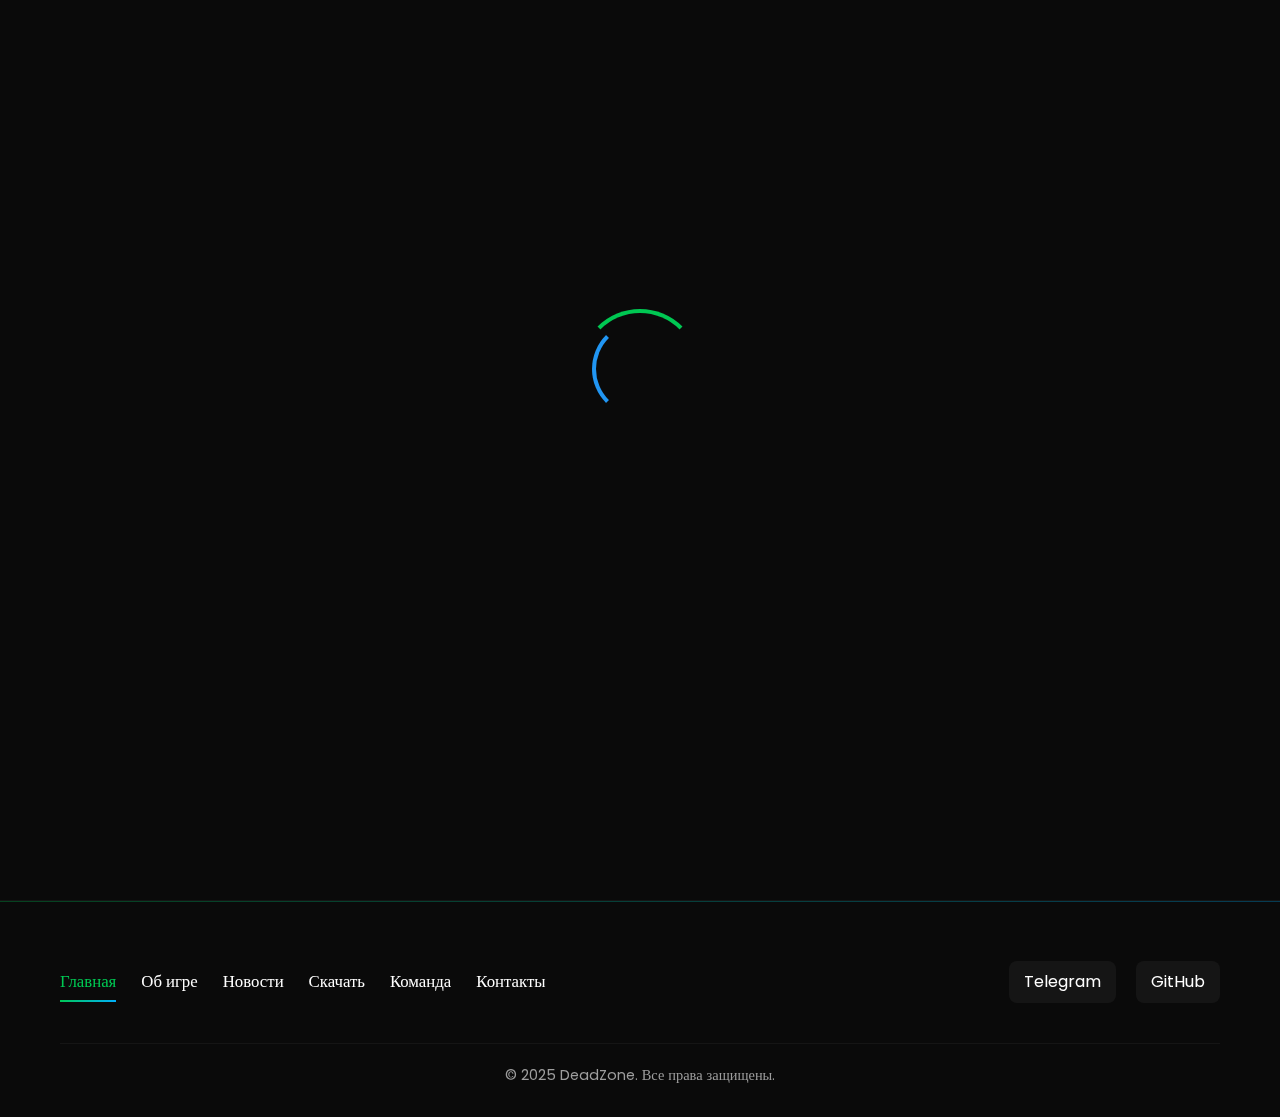
<file: index.html>
<!DOCTYPE html>
<html lang="ru">
<head>
    <meta charset="UTF-8">
    <meta name="viewport" content="width=device-width, initial-scale=1.0">
    <title>DeadZone - Открой мир апокалипсиса</title>
    <link rel="stylesheet" href="css/style.css">
    <link rel="icon" href="img/favicon.svg" type="image/svg+xml">
    <link href="https://fonts.googleapis.com/css2?family=Poppins:wght@300;400;500;600;700;800&display=swap" rel="stylesheet">
</head>
<body>
    <!-- Прелоадер -->
    <div class="preloader">
        <div class="preloader-inner">
            <div class="preloader-circle"></div>
            <div class="preloader-circle"></div>
        </div>
        <div class="preloader-text">
            <div class="preloader-logo">Dead<span>Zone</span></div>
            <div class="preloader-welcome">Добро пожаловать</div>
        </div>
    </div>

    <!-- Хедер -->
    <header>
        <div class="container header-container">
            <a href="index.html" class="logo">Dead<span>Zone</span></a>
            
            <ul class="nav-menu">
                <li><a href="index.html" class="nav-link" data-i18n="nav.home">Главная</a></li>
                <li><a href="about.html" class="nav-link" data-i18n="nav.about">Об игре</a></li>
                <li><a href="news.html" class="nav-link" data-i18n="nav.news">Новости</a></li>
                <li><a href="download.html" class="nav-link" data-i18n="nav.download">Скачать</a></li>
                <li><a href="team.html" class="nav-link" data-i18n="nav.team">Команда</a></li>
                <li><a href="contacts.html" class="nav-link" data-i18n="nav.contacts">Контакты</a></li>
            </ul>
            
            <button class="lang-switch">EN</button>
            
            <div class="hamburger">
                <span></span>
                <span></span>
                <span></span>
            </div>
        </div>
    </header>

    <!-- Главная секция -->
    <section id="home">
        <div class="container">
            <div class="home-content">
                <h1 class="home-title fade-in" data-i18n="home.title">DeadZone</h1>
                <p class="home-subtitle fade-in fade-in-delay-1">Погрузитесь в мир, где каждое решение имеет значение</p>
                <div class="home-buttons fade-in fade-in-delay-2">
                    <a href="download.html" class="btn">Скачать игру</a>
                    <a href="about.html" class="btn-outline">Узнать больше</a>
                </div>
            </div>
        </div>
    </section>

    <!-- Футер -->
    <footer>
        <div class="container footer-container">
            <div class="footer-nav">
                <a href="index.html" class="nav-link" data-i18n="nav.home">Главная</a>
                <a href="about.html" class="nav-link" data-i18n="nav.about">Об игре</a>
                <a href="news.html" class="nav-link" data-i18n="nav.news">Новости</a>
                <a href="download.html" class="nav-link" data-i18n="nav.download">Скачать</a>
                <a href="team.html" class="nav-link" data-i18n="nav.team">Команда</a>
                <a href="contacts.html" class="nav-link" data-i18n="nav.contacts">Контакты</a>
            </div>
            
            <div class="footer-contact">
                <a href="https://t.me/deadzone" target="_blank">
                    <span>Telegram</span>
                </a>
                <a href="https://github.com/deadzone" target="_blank">
                    <span>GitHub</span>
                </a>
            </div>
            
            <div class="copyright" data-i18n="footer.copyright">© 2025 DeadZone. Все права защищены.</div>
        </div>
    </footer>

    <script src="js/main.js"></script>
</body>
</html>
</file>
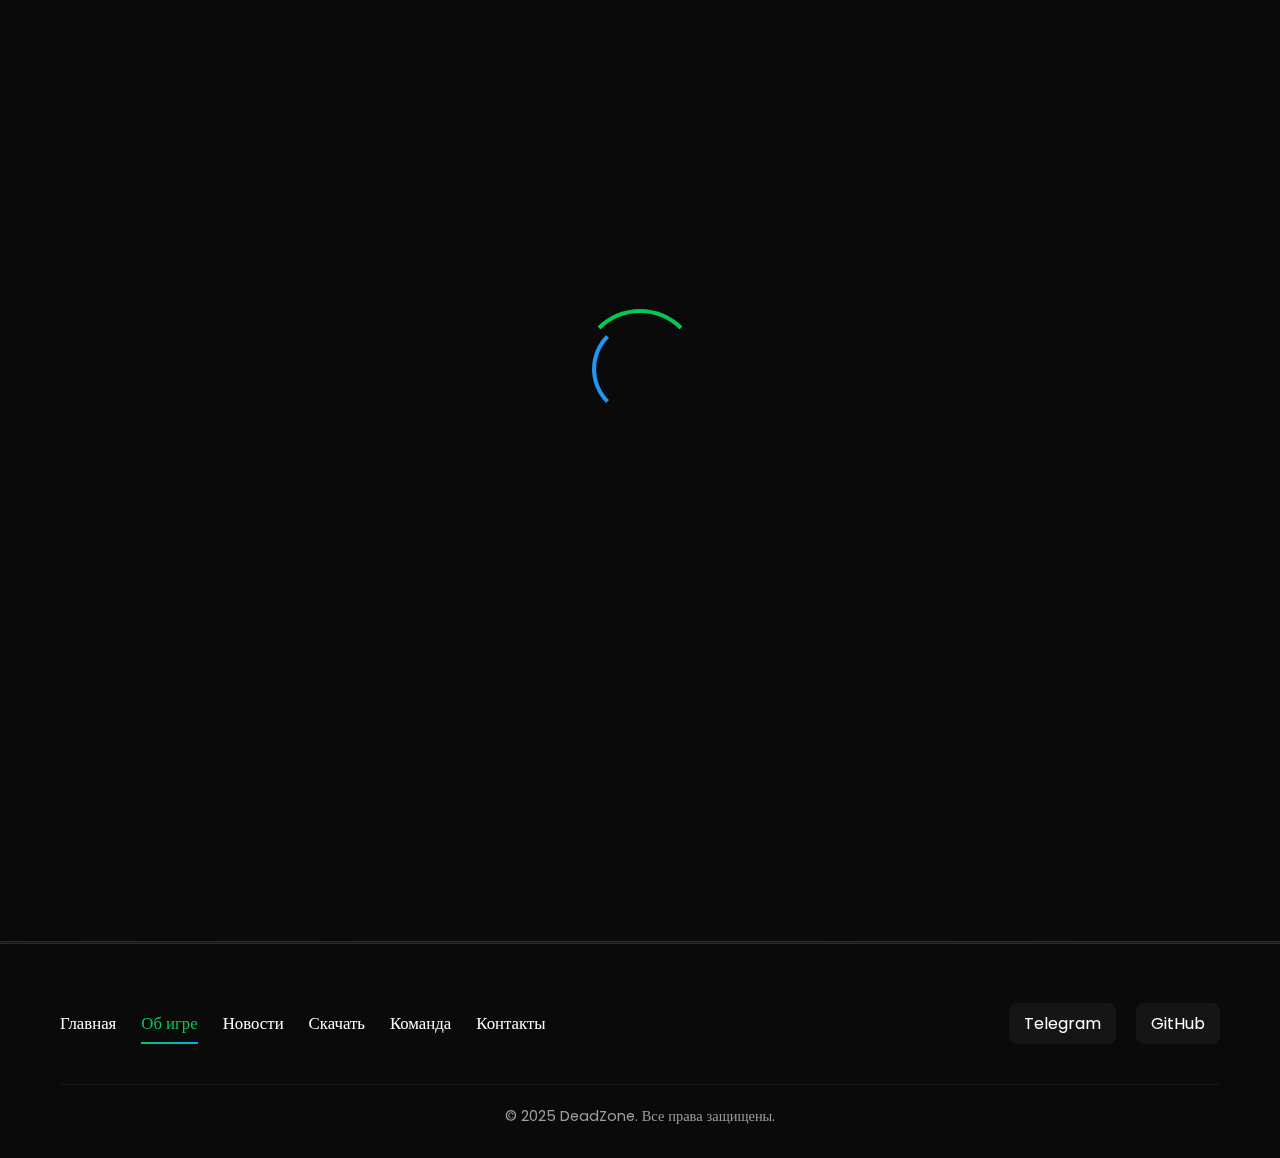
<file: about.html>
<!DOCTYPE html>
<html lang="ru">
<head>
    <meta charset="UTF-8">
    <meta name="viewport" content="width=device-width, initial-scale=1.0">
    <title>Об игре - DeadZone</title>
    <link rel="stylesheet" href="css/style.css">
    <link rel="icon" href="img/favicon.svg" type="image/svg+xml">
    <link href="https://fonts.googleapis.com/css2?family=Poppins:wght@300;400;500;600;700;800&display=swap" rel="stylesheet">
</head>
<body>
    <!-- Прелоадер -->
    <div class="preloader">
        <div class="preloader-inner">
            <div class="preloader-circle"></div>
            <div class="preloader-circle"></div>
        </div>
        <div class="preloader-text">
            <div class="preloader-logo">Dead<span>Zone</span></div>
            <div class="preloader-welcome">Добро пожаловать</div>
        </div>
    </div>

    <!-- Хедер -->
    <header>
        <div class="container header-container">
            <a href="index.html" class="logo">Dead<span>Zone</span></a>
            
            <ul class="nav-menu">
                <li><a href="index.html" class="nav-link" data-i18n="nav.home">Главная</a></li>
                <li><a href="about.html" class="nav-link" data-i18n="nav.about">Об игре</a></li>
                <li><a href="news.html" class="nav-link" data-i18n="nav.news">Новости</a></li>
                <li><a href="download.html" class="nav-link" data-i18n="nav.download">Скачать</a></li>
                <li><a href="team.html" class="nav-link" data-i18n="nav.team">Команда</a></li>
                <li><a href="contacts.html" class="nav-link" data-i18n="nav.contacts">Контакты</a></li>
            </ul>
            
            <button class="lang-switch">EN</button>
            
            <div class="hamburger">
                <span></span>
                <span></span>
                <span></span>
            </div>
        </div>
    </header>

    <!-- Об игре -->
    <section id="about">
        <div class="container">
            <h1 class="fade-in" data-i18n="about.title">Об игре</h1>
            
            <div class="about-content">
                <!-- Placeholder блоки для будущего контента -->
                <div class="card fade-in fade-in-delay-1">
                    <h2 data-i18n="about.plot">Сюжет</h2>
                    <div class="placeholder-content">
                        <p data-i18n="about.content">Информация об игре будет добавлена позже</p>
                    </div>
                </div>
                
                <div class="card fade-in fade-in-delay-2">
                    <h2 data-i18n="about.features">Особенности</h2>
                    <div class="placeholder-content">
                        <p data-i18n="about.content">Информация об игре будет добавлена позже</p>
                    </div>
                </div>
                
                <div class="card fade-in fade-in-delay-3">
                    <h2 data-i18n="about.gameplay">Геймплей</h2>
                    <div class="placeholder-content">
                        <p data-i18n="about.content">Информация об игре будет добавлена позже</p>
                    </div>
                </div>
            </div>
        </div>
    </section>

    <!-- Футер -->
    <footer>
        <div class="container footer-container">
            <div class="footer-nav">
                <a href="index.html" class="nav-link" data-i18n="nav.home">Главная</a>
                <a href="about.html" class="nav-link" data-i18n="nav.about">Об игре</a>
                <a href="news.html" class="nav-link" data-i18n="nav.news">Новости</a>
                <a href="download.html" class="nav-link" data-i18n="nav.download">Скачать</a>
                <a href="team.html" class="nav-link" data-i18n="nav.team">Команда</a>
                <a href="contacts.html" class="nav-link" data-i18n="nav.contacts">Контакты</a>
            </div>
            
            <div class="footer-contact">
                <a href="https://t.me/deadzone" target="_blank">
                    <span>Telegram</span>
                </a>
                <a href="https://github.com/deadzone" target="_blank">
                    <span>GitHub</span>
                </a>
            </div>
            
            <div class="copyright" data-i18n="footer.copyright">© 2025 DeadZone. Все права защищены.</div>
        </div>
    </footer>

    <script src="js/main.js"></script>
</body>
</html>
</file>
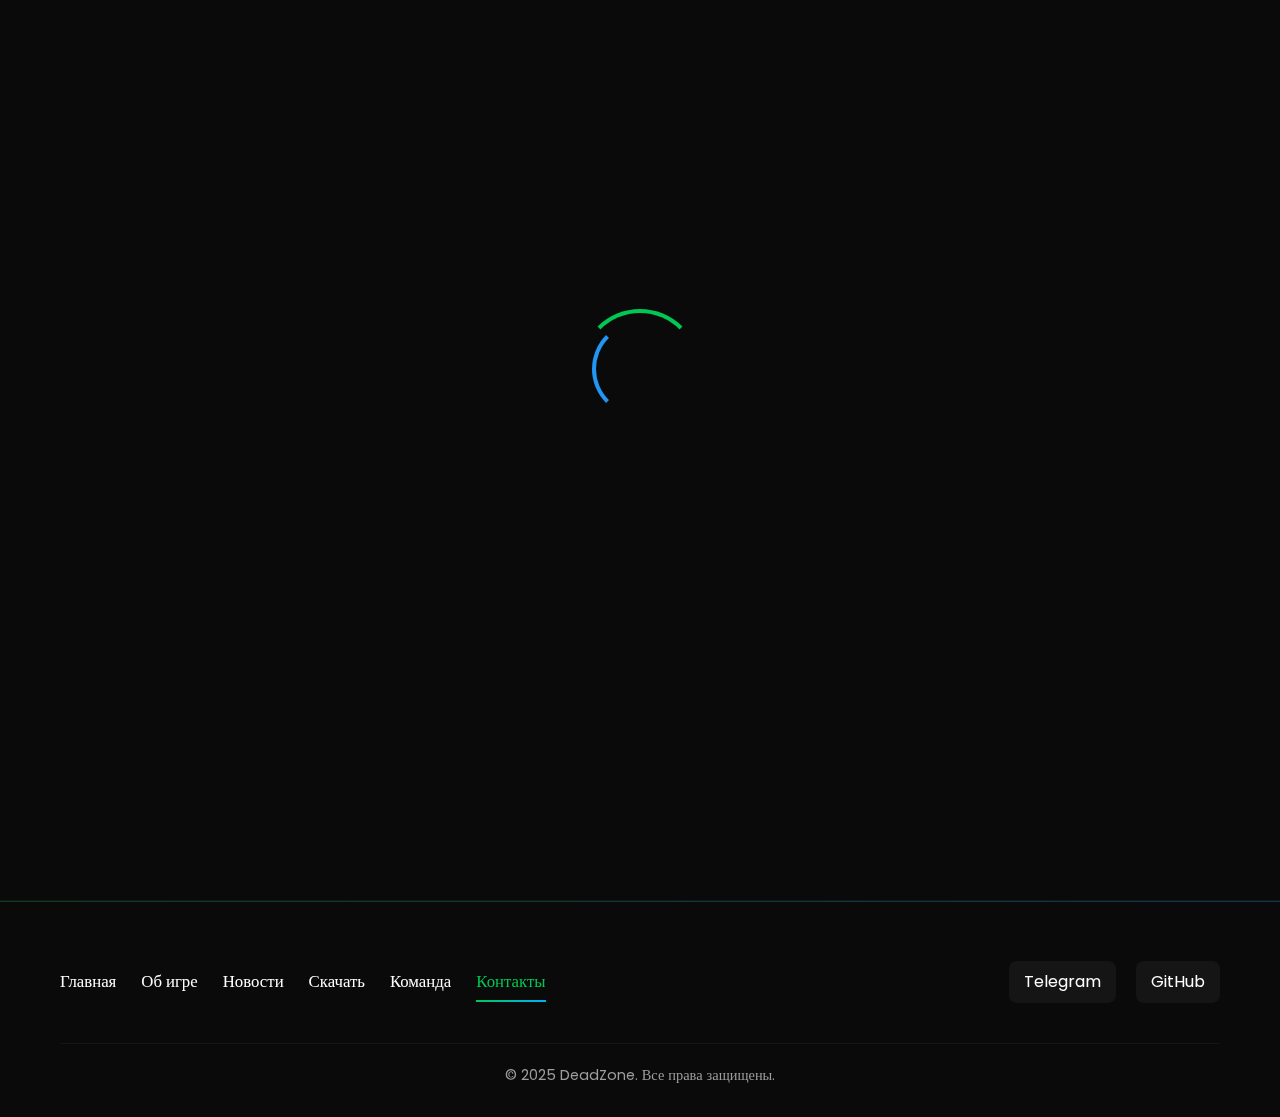
<file: contacts.html>
<!DOCTYPE html>
<html lang="ru">
<head>
    <meta charset="UTF-8">
    <meta name="viewport" content="width=device-width, initial-scale=1.0">
    <title>Контакты - DeadZone</title>
    <link rel="stylesheet" href="css/style.css">
    <link rel="icon" href="img/favicon.svg" type="image/svg+xml">
    <link href="https://fonts.googleapis.com/css2?family=Poppins:wght@300;400;500;600;700;800&display=swap" rel="stylesheet">
</head>
<body>
    <!-- Прелоадер -->
    <div class="preloader">
        <div class="preloader-inner">
            <div class="preloader-circle"></div>
            <div class="preloader-circle"></div>
        </div>
        <div class="preloader-text">
            <div class="preloader-logo">Dead<span>Zone</span></div>
            <div class="preloader-welcome">Добро пожаловать</div>
        </div>
    </div>

    <!-- Хедер -->
    <header>
        <div class="container header-container">
            <a href="index.html" class="logo">Dead<span>Zone</span></a>
            
            <ul class="nav-menu">
                <li><a href="index.html" class="nav-link" data-i18n="nav.home">Главная</a></li>
                <li><a href="about.html" class="nav-link" data-i18n="nav.about">Об игре</a></li>
                <li><a href="news.html" class="nav-link" data-i18n="nav.news">Новости</a></li>
                <li><a href="download.html" class="nav-link" data-i18n="nav.download">Скачать</a></li>
                <li><a href="team.html" class="nav-link" data-i18n="nav.team">Команда</a></li>
                <li><a href="contacts.html" class="nav-link" data-i18n="nav.contacts">Контакты</a></li>
            </ul>
            
            <button class="lang-switch">EN</button>
            
            <div class="hamburger">
                <span></span>
                <span></span>
                <span></span>
            </div>
        </div>
    </header>

    <!-- Контакты -->
    <section id="contacts">
        <div class="container">
            <h1 class="fade-in" data-i18n="contacts.title">Контакты</h1>
            
            <div class="contacts-content">
                <div class="card contact-card fade-in fade-in-delay-1">
                    <div class="contact-icon telegram-icon"></div>
                    <h2 data-i18n="contacts.telegram">Telegram</h2>
                    <a href="https://t.me/deadzone" target="_blank" class="contact-link">t.me/deadzone</a>
                </div>
                
                <div class="card contact-card fade-in fade-in-delay-2">
                    <div class="contact-icon github-icon"></div>
                    <h2 data-i18n="contacts.github">GitHub</h2>
                    <a href="https://github.com/deadzone" target="_blank" class="contact-link">github.com/deadzone</a>
                </div>
                
                <div class="card contact-card fade-in fade-in-delay-3">
                    <div class="contact-icon discord-icon"></div>
                    <h2>Discord</h2>
                    <a href="https://discord.gg/deadzone" target="_blank" class="contact-link">discord.gg/deadzone</a>
                </div>
            </div>
        </div>
    </section>

    <!-- Футер -->
    <footer>
        <div class="container footer-container">
            <div class="footer-nav">
                <a href="index.html" class="nav-link" data-i18n="nav.home">Главная</a>
                <a href="about.html" class="nav-link" data-i18n="nav.about">Об игре</a>
                <a href="news.html" class="nav-link" data-i18n="nav.news">Новости</a>
                <a href="download.html" class="nav-link" data-i18n="nav.download">Скачать</a>
                <a href="team.html" class="nav-link" data-i18n="nav.team">Команда</a>
                <a href="contacts.html" class="nav-link" data-i18n="nav.contacts">Контакты</a>
            </div>
            
            <div class="footer-contact">
                <a href="https://t.me/deadzone" target="_blank">
                    <span>Telegram</span>
                </a>
                <a href="https://github.com/deadzone" target="_blank">
                    <span>GitHub</span>
                </a>
            </div>
            
            <div class="copyright" data-i18n="footer.copyright">© 2025 DeadZone. Все права защищены.</div>
        </div>
    </footer>

    <script src="js/main.js"></script>
</body>
</html>
</file>
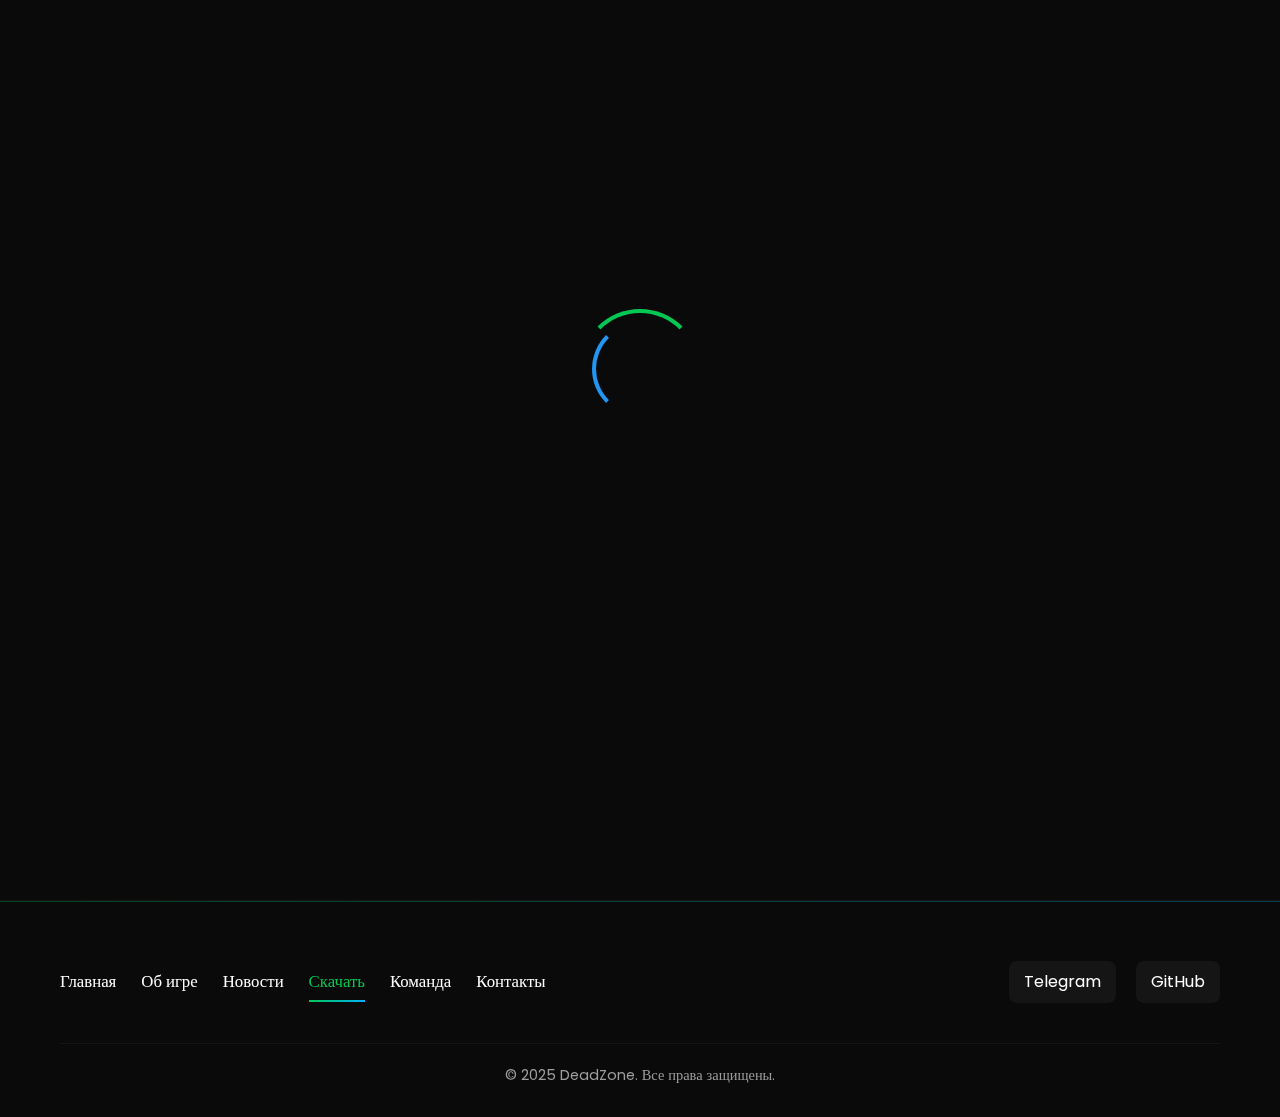
<file: download.html>
<!DOCTYPE html>
<html lang="ru">
<head>
    <meta charset="UTF-8">
    <meta name="viewport" content="width=device-width, initial-scale=1.0">
    <title>Скачать - DeadZone</title>
    <link rel="stylesheet" href="css/style.css">
    <link rel="icon" href="img/favicon.svg" type="image/svg+xml">
    <link href="https://fonts.googleapis.com/css2?family=Poppins:wght@300;400;500;600;700;800&display=swap" rel="stylesheet">
</head>
<body>
    <!-- Прелоадер -->
    <div class="preloader">
        <div class="preloader-inner">
            <div class="preloader-circle"></div>
            <div class="preloader-circle"></div>
        </div>
        <div class="preloader-text">
            <div class="preloader-logo">Dead<span>Zone</span></div>
            <div class="preloader-welcome">Добро пожаловать</div>
        </div>
    </div>

    <!-- Хедер -->
    <header>
        <div class="container header-container">
            <a href="index.html" class="logo">Dead<span>Zone</span></a>
            
            <ul class="nav-menu">
                <li><a href="index.html" class="nav-link" data-i18n="nav.home">Главная</a></li>
                <li><a href="about.html" class="nav-link" data-i18n="nav.about">Об игре</a></li>
                <li><a href="news.html" class="nav-link" data-i18n="nav.news">Новости</a></li>
                <li><a href="download.html" class="nav-link" data-i18n="nav.download">Скачать</a></li>
                <li><a href="team.html" class="nav-link" data-i18n="nav.team">Команда</a></li>
                <li><a href="contacts.html" class="nav-link" data-i18n="nav.contacts">Контакты</a></li>
            </ul>
            
            <button class="lang-switch">EN</button>
            
            <div class="hamburger">
                <span></span>
                <span></span>
                <span></span>
            </div>
        </div>
    </header>

    <!-- Скачать -->
    <section id="download">
        <div class="container">
            <h1 class="fade-in" data-i18n="download.title">Скачать</h1>
            
            <div class="download-content">
                <div class="download-button fade-in fade-in-delay-1">
                    <a href="#" class="btn" data-i18n="download.button">Скачать игру</a>
                    <p class="download-version" data-i18n="download.version">Версия 1.0</p>
                </div>
                
                <div class="card download-instructions fade-in fade-in-delay-2">
                    <h2 data-i18n="download.installInstructions">Инструкция по установке</h2>
                    <div class="placeholder-content">
                        <p data-i18n="download.instructions">Инструкции по установке будут добавлены позже</p>
                    </div>
                </div>
                
                <div class="card system-requirements fade-in fade-in-delay-3">
                    <h2 data-i18n="download.systemRequirements">Системные требования</h2>
                    <div class="placeholder-content">
                        <p data-i18n="download.instructions">Информация о системных требованиях будет добавлена позже</p>
                    </div>
                </div>
            </div>
        </div>
    </section>

    <!-- Футер -->
    <footer>
        <div class="container footer-container">
            <div class="footer-nav">
                <a href="index.html" class="nav-link" data-i18n="nav.home">Главная</a>
                <a href="about.html" class="nav-link" data-i18n="nav.about">Об игре</a>
                <a href="news.html" class="nav-link" data-i18n="nav.news">Новости</a>
                <a href="download.html" class="nav-link" data-i18n="nav.download">Скачать</a>
                <a href="team.html" class="nav-link" data-i18n="nav.team">Команда</a>
                <a href="contacts.html" class="nav-link" data-i18n="nav.contacts">Контакты</a>
            </div>
            
            <div class="footer-contact">
                <a href="https://t.me/deadzone" target="_blank">
                    <span>Telegram</span>
                </a>
                <a href="https://github.com/deadzone" target="_blank">
                    <span>GitHub</span>
                </a>
            </div>
            
            <div class="copyright" data-i18n="footer.copyright">© 2025 DeadZone. Все права защищены.</div>
        </div>
    </footer>

    <script src="js/main.js"></script>
</body>
</html>
</file>
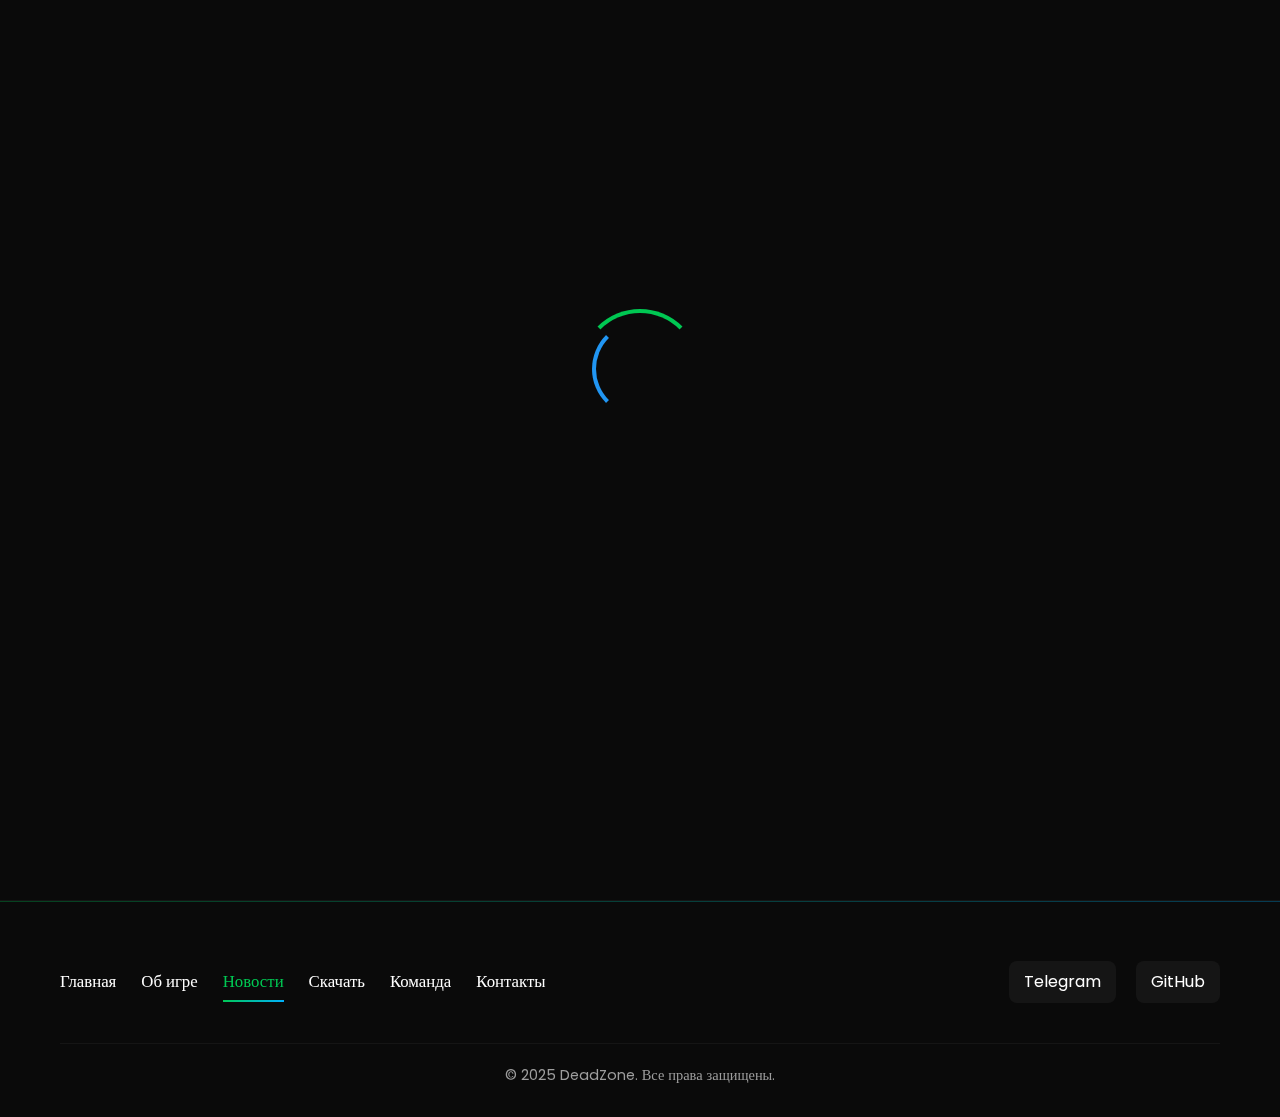
<file: news.html>
<!DOCTYPE html>
<html lang="ru">
<head>
    <meta charset="UTF-8">
    <meta name="viewport" content="width=device-width, initial-scale=1.0">
    <title>Новости - DeadZone</title>
    <link rel="stylesheet" href="css/style.css">
    <link rel="icon" href="img/favicon.svg" type="image/svg+xml">
    <link href="https://fonts.googleapis.com/css2?family=Poppins:wght@300;400;500;600;700;800&display=swap" rel="stylesheet">
</head>
<body>
    <!-- Прелоадер -->
    <div class="preloader">
        <div class="preloader-inner">
            <div class="preloader-circle"></div>
            <div class="preloader-circle"></div>
        </div>
        <div class="preloader-text">
            <div class="preloader-logo">Dead<span>Zone</span></div>
            <div class="preloader-welcome">Добро пожаловать</div>
        </div>
    </div>

    <!-- Хедер -->
    <header>
        <div class="container header-container">
            <a href="index.html" class="logo">Dead<span>Zone</span></a>
            
            <ul class="nav-menu">
                <li><a href="index.html" class="nav-link" data-i18n="nav.home">Главная</a></li>
                <li><a href="about.html" class="nav-link" data-i18n="nav.about">Об игре</a></li>
                <li><a href="news.html" class="nav-link" data-i18n="nav.news">Новости</a></li>
                <li><a href="download.html" class="nav-link" data-i18n="nav.download">Скачать</a></li>
                <li><a href="team.html" class="nav-link" data-i18n="nav.team">Команда</a></li>
                <li><a href="contacts.html" class="nav-link" data-i18n="nav.contacts">Контакты</a></li>
            </ul>
            
            <button class="lang-switch">EN</button>
            
            <div class="hamburger">
                <span></span>
                <span></span>
                <span></span>
            </div>
        </div>
    </header>

    <!-- Новости -->
    <section id="news">
        <div class="container">
            <h1 class="fade-in" data-i18n="news.title">Новости</h1>
            
            <div class="news-content">
                <div class="news-grid">
                    <div class="card news-card fade-in">
                        <div class="news-date">15.04.2025</div>
                        <h3 class="news-title">Запуск официального сайта</h3>
                        <p class="news-excerpt">Мы рады представить вам официальный сайт DeadZone! Следите за обновлениями и анонсами здесь.</p>
                        <a href="news/launch-announcement.html" class="news-link">Читать далее</a>
                    </div>
                    
                    <div class="card news-card fade-in fade-in-delay-2">
                        <div class="news-date">25.04.2025</div>
                        <h3 class="news-title">Набор в команду тестирования</h3>
                        <p class="news-excerpt">Мы ищем энтузиастов для тестирования новых функций игры. Присоединяйтесь к нашей команде!</p>
                        <a href="news/testing-team.html" class="news-link">Читать далее</a>
                    </div>
                </div>
            </div>
        </div>
    </section>

    <!-- Футер -->
    <footer>
        <div class="container footer-container">
            <div class="footer-nav">
                <a href="index.html" class="nav-link" data-i18n="nav.home">Главная</a>
                <a href="about.html" class="nav-link" data-i18n="nav.about">Об игре</a>
                <a href="news.html" class="nav-link" data-i18n="nav.news">Новости</a>
                <a href="download.html" class="nav-link" data-i18n="nav.download">Скачать</a>
                <a href="team.html" class="nav-link" data-i18n="nav.team">Команда</a>
                <a href="contacts.html" class="nav-link" data-i18n="nav.contacts">Контакты</a>
            </div>
            
            <div class="footer-contact">
                <a href="https://t.me/deadzone" target="_blank">
                    <span>Telegram</span>
                </a>
                <a href="https://github.com/deadzone" target="_blank">
                    <span>GitHub</span>
                </a>
            </div>
            
            <div class="copyright" data-i18n="footer.copyright">© 2025 DeadZone. Все права защищены.</div>
        </div>
    </footer>

    <script src="js/main.js"></script>
</body>
</html>
</file>
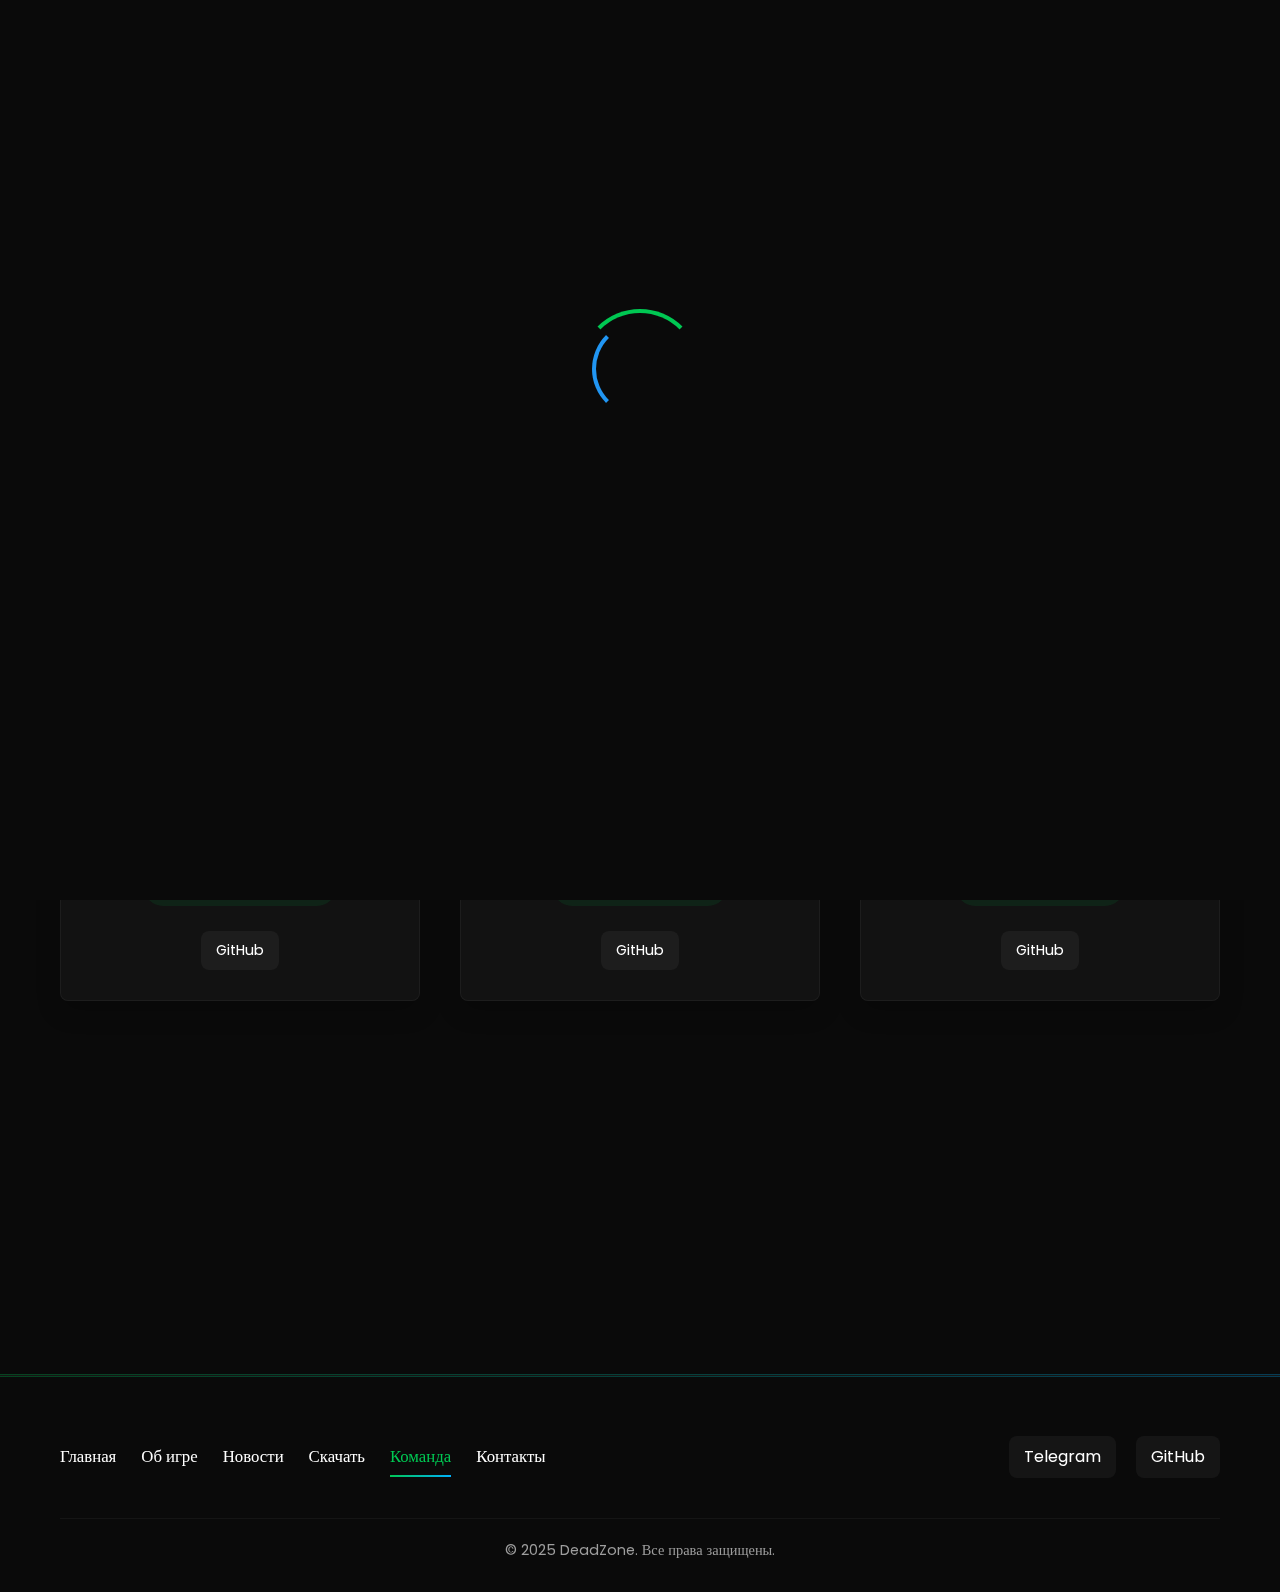
<file: team.html>
<!DOCTYPE html>
<html lang="ru">
<head>
    <meta charset="UTF-8">
    <meta name="viewport" content="width=device-width, initial-scale=1.0">
    <title>Команда - DeadZone</title>
    <link rel="stylesheet" href="css/style.css">
    <link rel="icon" href="img/favicon.svg" type="image/svg+xml">
    <link href="https://fonts.googleapis.com/css2?family=Poppins:wght@300;400;500;600;700;800&display=swap" rel="stylesheet">
</head>
<body>
    <!-- Прелоадер -->
    <div class="preloader">
        <div class="preloader-inner">
            <div class="preloader-circle"></div>
            <div class="preloader-circle"></div>
        </div>
        <div class="preloader-text">
            <div class="preloader-logo">Dead<span>Zone</span></div>
            <div class="preloader-welcome">Добро пожаловать</div>
        </div>
    </div>

    <!-- Хедер -->
    <header>
        <div class="container header-container">
            <a href="index.html" class="logo">Dead<span>Zone</span></a>
            
            <ul class="nav-menu">
                <li><a href="index.html" class="nav-link" data-i18n="nav.home">Главная</a></li>
                <li><a href="about.html" class="nav-link" data-i18n="nav.about">Об игре</a></li>
                <li><a href="news.html" class="nav-link" data-i18n="nav.news">Новости</a></li>
                <li><a href="download.html" class="nav-link" data-i18n="nav.download">Скачать</a></li>
                <li><a href="team.html" class="nav-link" data-i18n="nav.team">Команда</a></li>
                <li><a href="contacts.html" class="nav-link" data-i18n="nav.contacts">Контакты</a></li>
            </ul>
            
            <button class="lang-switch">EN</button>
            
            <div class="hamburger">
                <span></span>
                <span></span>
                <span></span>
            </div>
        </div>
    </header>

    <!-- Команда -->
    <section id="team">
        <div class="container">
            <h1 class="fade-in">О нашей команде</h1>
            
            <div class="team-description">
                <p class="fade-in fade-in-delay-1">
                    Мы — команда талантливых разработчиков, дизайнеров и креативщиков, объединенных общей целью: создавать цифровые продукты, которые решают проблемы и приносят ценность.
                </p>
                
                <p class="fade-in fade-in-delay-2">
                    Наш опыт охватывает широкий спектр технологий и отраслей, что позволяет нам находить инновационные решения для любых задач.
                </p>
                
                <p class="fade-in fade-in-delay-3">
                    Мы верим в простоту, функциональность и эстетику в каждом проекте, над которым работаем.
                </p>
            </div>
            
            <div class="team-grid">
                <div class="team-member team-card fade-in">
                    <div class="team-member-avatar">
                        <img src="img/2.jpg" alt="Артём Ударцев">
                    </div>
                    <div class="team-member-info">
                        <h3>Артём Ударцев</h3>
                        <p class="team-role">Главный разработчик</p>
                        <div class="team-member-social">
                            <a href="#" class="team-social-link">GitHub</a>
                        </div>
                    </div>
                    <div class="team-member-hover">
                        <div class="team-member-bio">
                            <p>Опытный разработчик с глубокими знаниями в создании игровых механик и оптимизации производительности.</p>
                        </div>
                    </div>
                </div>
                
                <div class="team-member team-card fade-in fade-in-delay-1">
                    <div class="team-member-avatar">
                        <img src="img/1.jpg" alt="Гагик Зарян">
                    </div>
                    <div class="team-member-info">
                        <h3>Гагик Зарян</h3>
                        <p class="team-role">Главный строитель</p>
                        <div class="team-member-social">
                            <a href="#" class="team-social-link">GitHub</a>
                        </div>
                    </div>
                    <div class="team-member-hover">
                        <div class="team-member-bio">
                            <p>Мастер создания игровых уровней и окружения с вниманием к деталям и игровому балансу.</p>
                        </div>
                    </div>
                </div>
                
                <div class="team-member team-card fade-in fade-in-delay-2">
                    <div class="team-member-avatar">
                        <img src="img/3.jpg" alt="Андрей Толмачев">
                    </div>
                    <div class="team-member-info">
                        <h3>Андрей Толмачев</h3>
                        <p class="team-role">Главный дизайнер</p>
                        <div class="team-member-social">
                            <a href="#" class="team-social-link">GitHub</a>
                        </div>
                    </div>
                    <div class="team-member-hover">
                        <div class="team-member-bio">
                            <p>Креативный дизайнер с богатым опытом в создании уникальных визуальных стилей и пользовательских интерфейсов.</p>
                        </div>
                    </div>
                </div>
            </div>
            
            <div class="team-skills">
                <h2 class="fade-in">Наши навыки</h2>
                <div class="skills-grid">
                    <div class="skill-item fade-in">3D Моделирование</div>
                    <div class="skill-item fade-in fade-in-delay-1">Геймдев</div>
                    <div class="skill-item fade-in fade-in-delay-2">Анимации</div>
                    <div class="skill-item fade-in fade-in-delay-3">Unreal Engine</div>
                </div>
            </div>
        </div>
    </section>

    <!-- Футер -->
    <footer>
        <div class="container footer-container">
            <div class="footer-nav">
                <a href="index.html" class="nav-link" data-i18n="nav.home">Главная</a>
                <a href="about.html" class="nav-link" data-i18n="nav.about">Об игре</a>
                <a href="news.html" class="nav-link" data-i18n="nav.news">Новости</a>
                <a href="download.html" class="nav-link" data-i18n="nav.download">Скачать</a>
                <a href="team.html" class="nav-link" data-i18n="nav.team">Команда</a>
                <a href="contacts.html" class="nav-link" data-i18n="nav.contacts">Контакты</a>
            </div>
            
            <div class="footer-contact">
                <a href="https://t.me/deadzone" target="_blank">
                    <span>Telegram</span>
                </a>
                <a href="https://github.com/deadzone" target="_blank">
                    <span>GitHub</span>
                </a>
            </div>
            
            <div class="copyright" data-i18n="footer.copyright">© 2025 DeadZone. Все права защищены.</div>
        </div>
    </footer>

    <script src="js/main.js"></script>
</body>
</html>
</file>
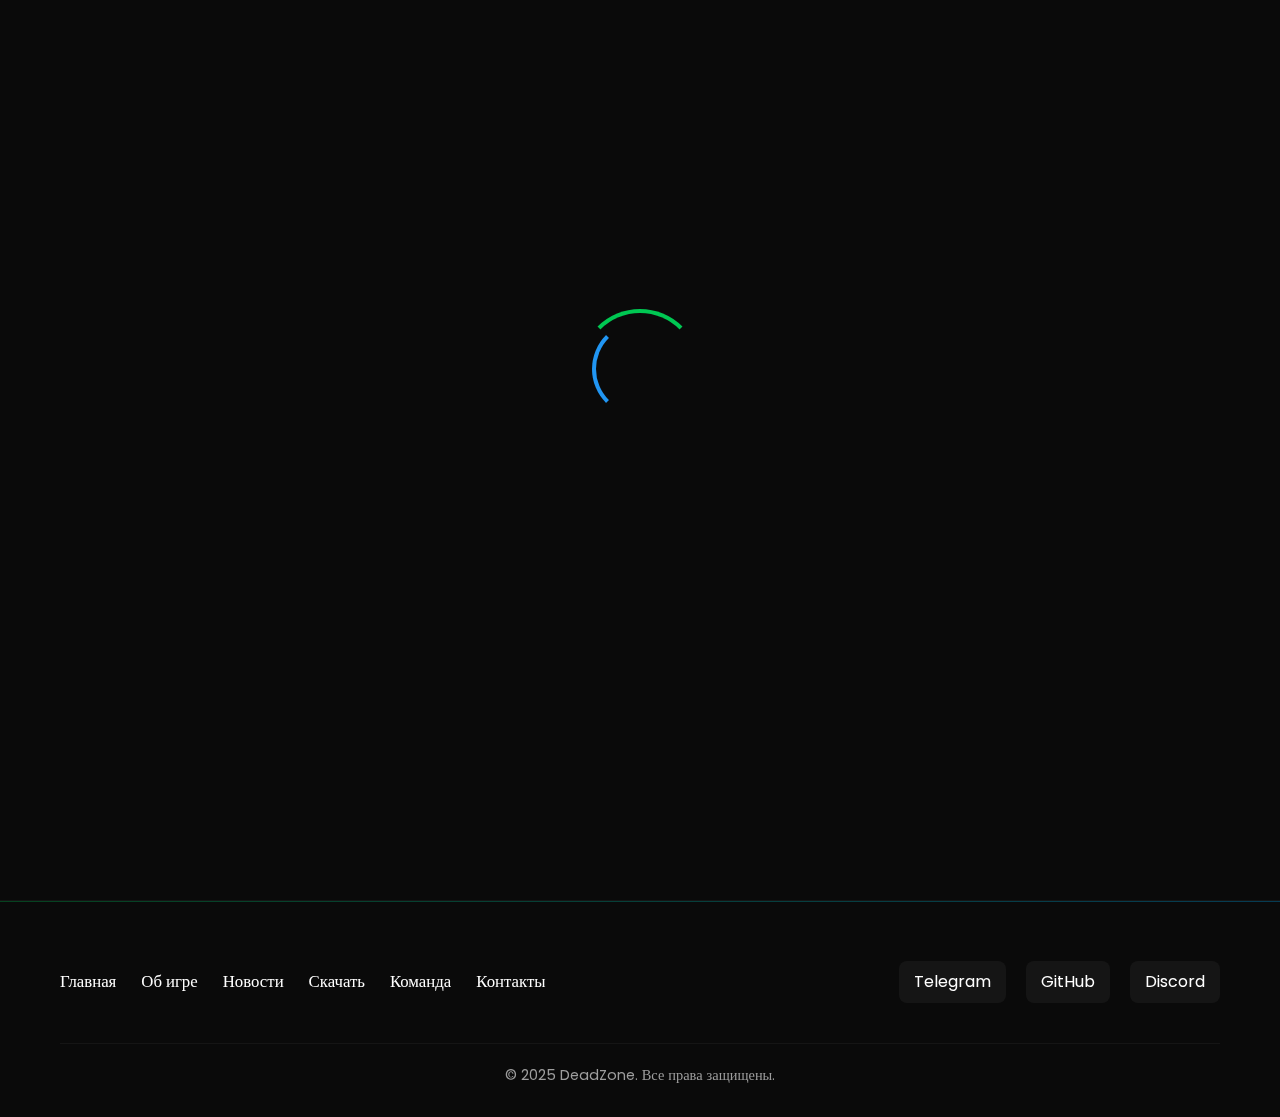
<file: news/launch-announcement.html>
<!DOCTYPE html>
<html lang="ru">
<head>
    <meta charset="UTF-8">
    <meta name="viewport" content="width=device-width, initial-scale=1.0">
    <title>Запуск официального сайта - DeadZone</title>
    <link rel="stylesheet" href="../css/style.css">
    <link rel="icon" href="../img/favicon.svg" type="image/svg+xml">
    <link href="https://fonts.googleapis.com/css2?family=Poppins:wght@300;400;500;600;700;800&display=swap" rel="stylesheet">
</head>
<body>
    <!-- Прелоадер -->
    <div class="preloader">
        <div class="preloader-inner">
            <div class="preloader-circle"></div>
            <div class="preloader-circle"></div>
        </div>
        <div class="preloader-text">
            <div class="preloader-logo">Dead<span>Zone</span></div>
            <div class="preloader-welcome">Добро пожаловать</div>
        </div>
    </div>

    <!-- Хедер -->
    <header>
        <div class="container header-container">
            <a href="../index.html" class="logo">Dead<span>Zone</span></a>
            
            <ul class="nav-menu">
                <li><a href="../index.html" class="nav-link" data-i18n="nav.home">Главная</a></li>
                <li><a href="../about.html" class="nav-link" data-i18n="nav.about">Об игре</a></li>
                <li><a href="../news.html" class="nav-link active" data-i18n="nav.news">Новости</a></li>
                <li><a href="../download.html" class="nav-link" data-i18n="nav.download">Скачать</a></li>
                <li><a href="../team.html" class="nav-link" data-i18n="nav.team">Команда</a></li>
                <li><a href="../contacts.html" class="nav-link" data-i18n="nav.contacts">Контакты</a></li>
            </ul>
            
            <button class="lang-switch">EN</button>
            
            <div class="hamburger">
                <span></span>
                <span></span>
                <span></span>
            </div>
        </div>
    </header>

    <!-- Содержимое новости -->
    <section id="news-single">
        <div class="container">
            <div class="news-nav fade-in">
                <a href="../news.html" class="news-back-link" data-i18n="news.backToNews">&larr; Назад к новостям</a>
                <div class="news-date">15.04.2025</div>
            </div>
            
            <h1 class="fade-in">Запуск официального сайта</h1>
            
            <div class="news-content-single">
                <div class="news-body fade-in fade-in-delay-1">
                    <p>Мы рады представить вам официальный сайт DeadZone!</p>
                    
                    <p>На этом сайте вы сможете найти всю актуальную информацию о нашей игре, следить за обновлениями, скачивать последние версии и многое другое.</p>
                    
                    <!-- Здесь вы можете добавить свой контент для новости -->
                    
                    <p>Следите за нашими новостями и анонсами!</p>
                </div>
                
                <div class="news-sidebar fade-in fade-in-delay-2">
                    <div class="card">
                        <h3 data-i18n="news.usefulLinks">Полезные ссылки</h3>
                        <ul class="news-links">
                            <li><a href="../download.html" data-i18n="download.button">Скачать игру</a></li>
                            <li><a href="../about.html" data-i18n="nav.about">Об игре</a></li>
                            <li><a href="../team.html" data-i18n="team.title">Наша команда</a></li>
                        </ul>
                    </div>
                </div>
            </div>
        </div>
    </section>

    <!-- Футер -->
    <footer>
        <div class="container footer-container">
            <div class="footer-nav">
                <a href="../index.html" class="nav-link" data-i18n="nav.home">Главная</a>
                <a href="../about.html" class="nav-link" data-i18n="nav.about">Об игре</a>
                <a href="../news.html" class="nav-link" data-i18n="nav.news">Новости</a>
                <a href="../download.html" class="nav-link" data-i18n="nav.download">Скачать</a>
                <a href="../team.html" class="nav-link" data-i18n="nav.team">Команда</a>
                <a href="../contacts.html" class="nav-link" data-i18n="nav.contacts">Контакты</a>
            </div>
            
            <div class="footer-contact">
                <a href="https://t.me/deadzone" target="_blank">
                    <span>Telegram</span>
                </a>
                <a href="https://github.com/deadzone" target="_blank">
                    <span>GitHub</span>
                </a>
                <a href="https://discord.gg/deadzone" target="_blank">
                    <span>Discord</span>
                </a>
            </div>
            
            <div class="copyright" data-i18n="footer.copyright">© 2025 DeadZone. Все права защищены.</div>
        </div>
    </footer>

    <script src="../js/main.js"></script>
</body>
</html>
</file>
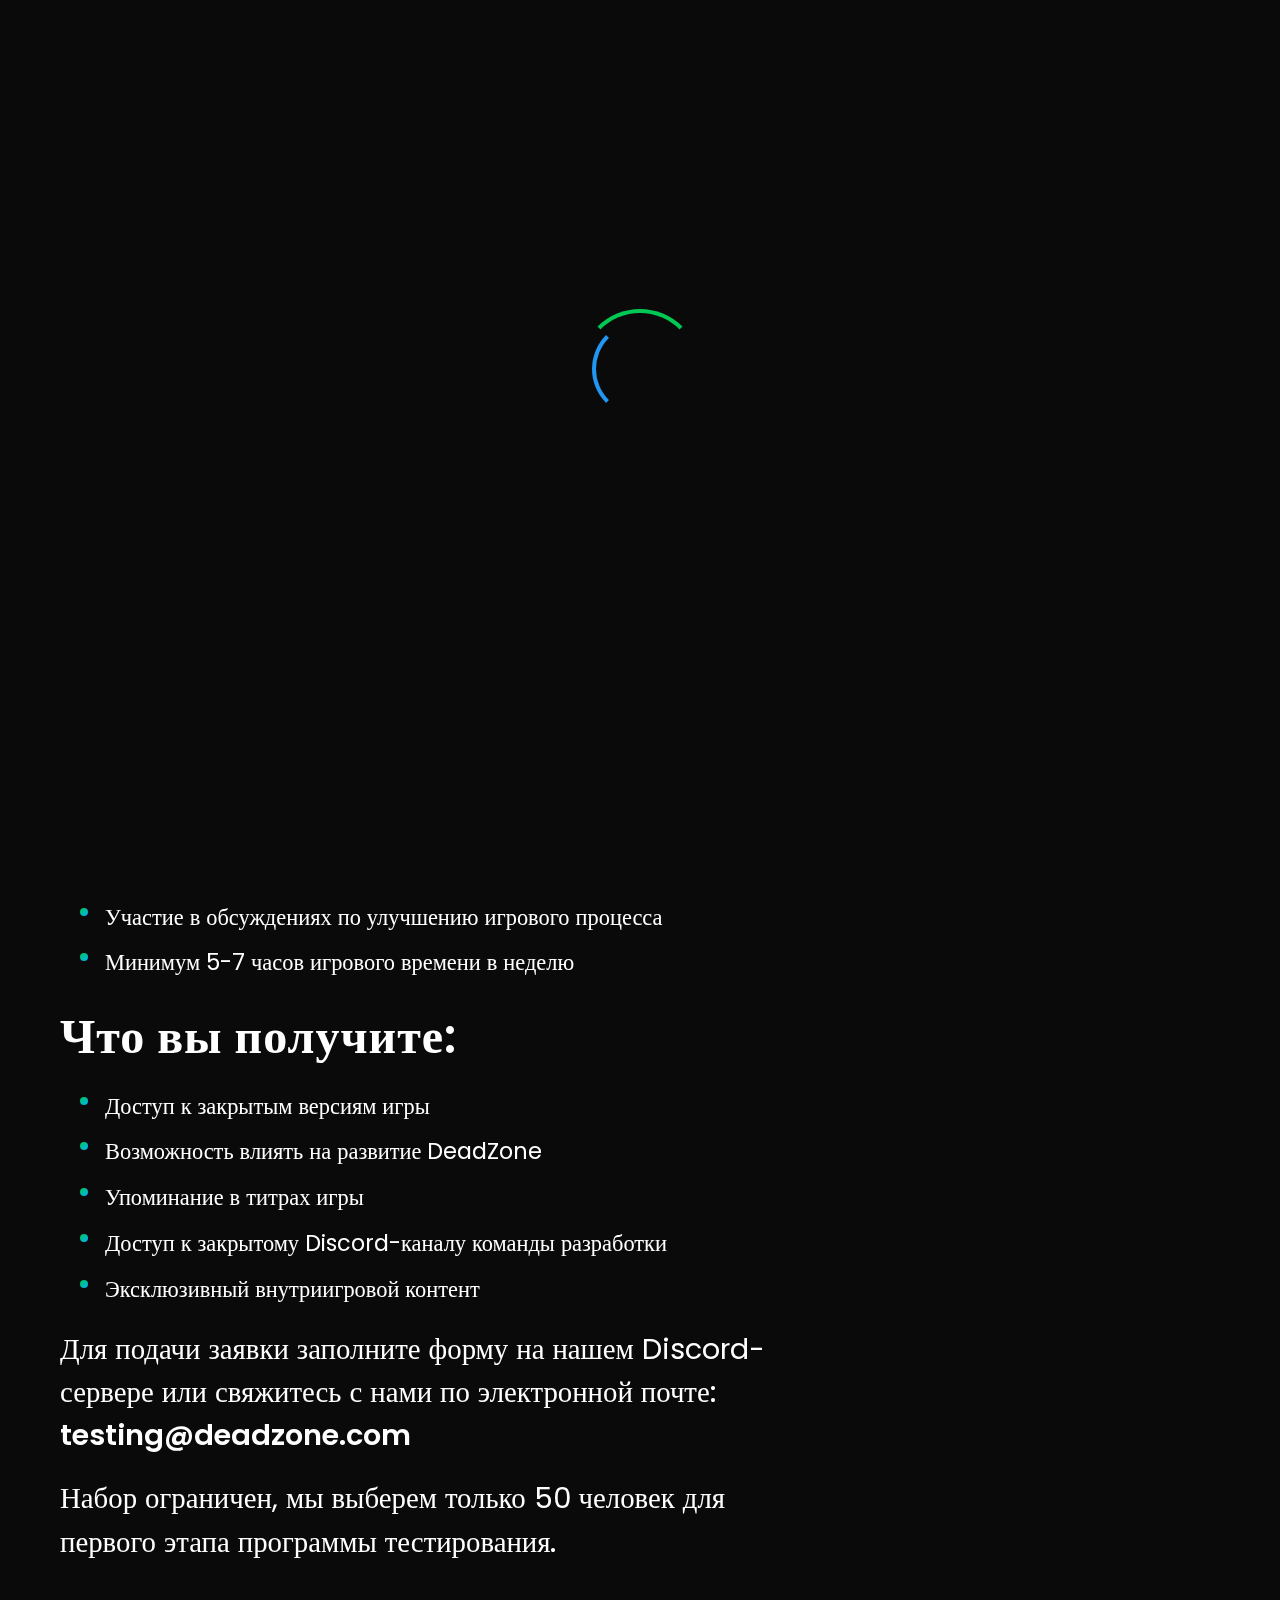
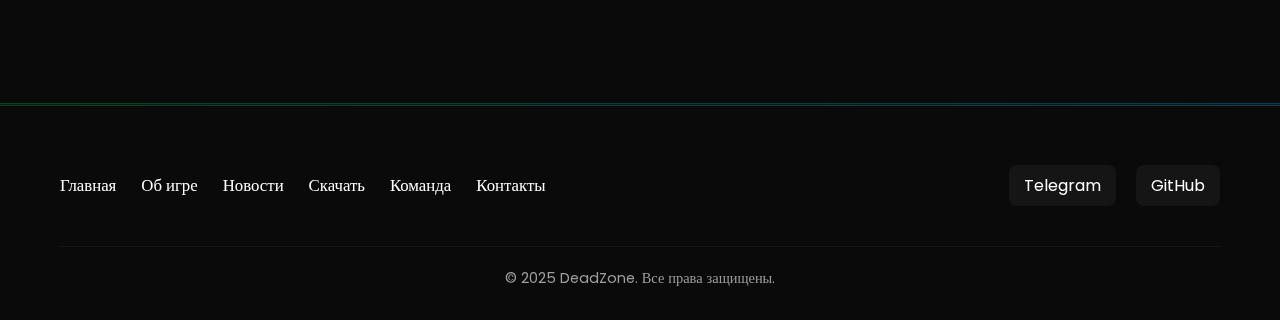
<file: news/testing-team.html>
<!DOCTYPE html>
<html lang="ru">
<head>
    <meta charset="UTF-8">
    <meta name="viewport" content="width=device-width, initial-scale=1.0">
    <title>Набор в команду тестирования - DeadZone</title>
    <link rel="stylesheet" href="../css/style.css">
    <link rel="icon" href="../img/favicon.svg" type="image/svg+xml">
    <link href="https://fonts.googleapis.com/css2?family=Poppins:wght@300;400;500;600;700;800&display=swap" rel="stylesheet">
</head>
<body>
    <!-- Прелоадер -->
    <div class="preloader">
        <div class="preloader-inner">
            <div class="preloader-circle"></div>
            <div class="preloader-circle"></div>
        </div>
        <div class="preloader-text">
            <div class="preloader-logo">Dead<span>Zone</span></div>
            <div class="preloader-welcome">Добро пожаловать</div>
        </div>
    </div>

    <!-- Хедер -->
    <header>
        <div class="container header-container">
            <a href="../index.html" class="logo">Dead<span>Zone</span></a>
            
            <ul class="nav-menu">
                <li><a href="../index.html" class="nav-link" data-i18n="nav.home">Главная</a></li>
                <li><a href="../about.html" class="nav-link" data-i18n="nav.about">Об игре</a></li>
                <li><a href="../news.html" class="nav-link active" data-i18n="nav.news">Новости</a></li>
                <li><a href="../download.html" class="nav-link" data-i18n="nav.download">Скачать</a></li>
                <li><a href="../team.html" class="nav-link" data-i18n="nav.team">Команда</a></li>
                <li><a href="../contacts.html" class="nav-link" data-i18n="nav.contacts">Контакты</a></li>
            </ul>
            
            <button class="lang-switch">EN</button>
            
            <div class="hamburger">
                <span></span>
                <span></span>
                <span></span>
            </div>
        </div>
    </header>

    <!-- Содержимое новости -->
    <section id="news-single">
        <div class="container">
            <div class="news-nav fade-in">
                <a href="../news.html" class="news-back-link" data-i18n="news.backToNews">&larr; Назад к новостям</a>
                <div class="news-date">25.04.2025</div>
            </div>
            
            <h1 class="fade-in" data-i18n="news.testing.title">Набор в команду тестирования</h1>
            
            <div class="news-content-single">
                <div class="news-body fade-in fade-in-delay-1">
                    <p data-i18n="news.testing.content1">Мы открываем набор в нашу команду тестирования игры DeadZone!</p>
                    
                    <p data-i18n="news.testing.content2">Если вы хотите стать частью процесса разработки, влиять на развитие игры и получить ранний доступ к новым функциям, то это отличная возможность для вас.</p>
                    
                    <h3 data-i18n="news.testing.expectations">Что мы ожидаем от тестировщиков:</h3>
                    <ul>
                        <li data-i18n="news.testing.exp1">Активное участие в тестировании новых функций</li>
                        <li data-i18n="news.testing.exp2">Предоставление подробной и конструктивной обратной связи</li>
                        <li data-i18n="news.testing.exp3">Поиск и документирование багов</li>
                        <li data-i18n="news.testing.exp4">Участие в обсуждениях по улучшению игрового процесса</li>
                        <li data-i18n="news.testing.exp5">Минимум 5-7 часов игрового времени в неделю</li>
                    </ul>
                    
                    <h3 data-i18n="news.testing.benefits">Что вы получите:</h3>
                    <ul>
                        <li data-i18n="news.testing.ben1">Доступ к закрытым версиям игры</li>
                        <li data-i18n="news.testing.ben2">Возможность влиять на развитие DeadZone</li>
                        <li data-i18n="news.testing.ben3">Упоминание в титрах игры</li>
                        <li data-i18n="news.testing.ben4">Доступ к закрытому Discord-каналу команды разработки</li>
                        <li data-i18n="news.testing.ben5">Эксклюзивный внутриигровой контент</li>
                    </ul>
                    
                    <p>
                        <span data-i18n="news.testing.apply">Для подачи заявки заполните форму на нашем Discord-сервере или свяжитесь с нами по электронной почте:</span>
                        <strong data-i18n="news.testing.email">testing@deadzone.com</strong>
                    </p>
                    
                    <p data-i18n="news.testing.limit">Набор ограничен, мы выберем только 50 человек для первого этапа программы тестирования.</p>
                </div>
                
                <div class="news-sidebar fade-in fade-in-delay-2">
                    <div class="card">
                        <h3 data-i18n="news.usefulLinks">Полезные ссылки</h3>
                        <ul class="news-links">
                            <li><a href="../download.html" data-i18n="download.button">Скачать игру</a></li>
                            <li><a href="../about.html" data-i18n="nav.about">Об игре</a></li>
                            <li><a href="../team.html" data-i18n="team.title">Наша команда</a></li>
                            <li><a href="https://discord.gg/deadzone" target="_blank" data-i18n="contacts.discord">Discord сервер</a></li>
                        </ul>
                    </div>
                </div>
            </div>
        </div>
    </section>

    <!-- Футер -->
    <footer>
        <div class="container footer-container">
            <div class="footer-nav">
                <a href="../index.html" class="nav-link" data-i18n="nav.home">Главная</a>
                <a href="../about.html" class="nav-link" data-i18n="nav.about">Об игре</a>
                <a href="../news.html" class="nav-link" data-i18n="nav.news">Новости</a>
                <a href="../download.html" class="nav-link" data-i18n="nav.download">Скачать</a>
                <a href="../team.html" class="nav-link" data-i18n="nav.team">Команда</a>
                <a href="../contacts.html" class="nav-link" data-i18n="nav.contacts">Контакты</a>
            </div>
            
            <div class="footer-contact">
                <a href="https://t.me/deadzone" target="_blank">
                    <span>Telegram</span>
                </a>
                <a href="https://github.com/deadzone" target="_blank">
                    <span>GitHub</span>
                </a>
            </div>
            
            <div class="copyright" data-i18n="footer.copyright">© 2025 DeadZone. Все права защищены.</div>
        </div>
    </footer>

    <script src="../js/main.js"></script>
</body>
</html>
</file>
<file: css/style.css>
/* Основные стили */
:root {
  --primary-color: #ffffff;
  --accent-color: #00c853;
  --accent-gradient: linear-gradient(135deg, #00c853, #00b0ff);
  --dark-color: #161616;
  --gray-color: #9e9e9e;
  --bg-color: #0a0a0a;
  --card-bg: rgba(22, 22, 22, 0.7);
  --transition: all 0.3s cubic-bezier(0.25, 0.8, 0.25, 1);
  --shadow: 0 6px 20px rgba(0, 0, 0, 0.2);
  --border-radius: 8px;
}

* {
  margin: 0;
  padding: 0;
  box-sizing: border-box;
}

html {
  scroll-behavior: smooth;
}

body {
  font-family: 'Poppins', 'Times New Roman', sans-serif;
  background-color: var(--bg-color);
  color: var(--primary-color);
  overflow-x: hidden;
  line-height: 1.6;
  background-image: url('../img/bg-pattern.png');
  background-size: 200px;
  background-repeat: repeat;
  background-attachment: fixed;
  position: relative;
}

body::before {
  content: '';
  position: fixed;
  top: 0;
  left: 0;
  width: 100%;
  height: 100%;
  background: radial-gradient(circle at center, rgba(10, 10, 10, 0.6) 0%, rgba(10, 10, 10, 0.9) 100%);
  z-index: -1;
}

a {
  text-decoration: none;
  color: inherit;
}

ul {
  list-style: none;
}

.container {
  width: 100%;
  max-width: 1200px;
  margin: 0 auto;
  padding: 0 20px;
  position: relative;
}

section {
  padding: 120px 0;
  min-height: 100vh;
  display: flex;
  flex-direction: column;
  justify-content: center;
  position: relative;
}

section::after {
  content: '';
  position: absolute;
  bottom: 0;
  left: 0;
  width: 100%;
  height: 1px;
  background: var(--accent-gradient);
  opacity: 0.3;
}

.btn {
  display: inline-block;
  padding: 14px 35px;
  background: var(--accent-gradient);
  color: var(--primary-color);
  border: none;
  border-radius: var(--border-radius);
  cursor: pointer;
  transition: var(--transition);
  font-size: 16px;
  letter-spacing: 1px;
  text-transform: uppercase;
  font-weight: bold;
  box-shadow: 0 4px 15px rgba(0, 200, 83, 0.3);
  position: relative;
  overflow: hidden;
  z-index: 1;
}

.btn::before {
  content: '';
  position: absolute;
  top: 0;
  left: -100%;
  width: 100%;
  height: 100%;
  background: linear-gradient(135deg, rgba(255, 255, 255, 0.2), transparent);
  transition: var(--transition);
  z-index: -1;
}

.btn:hover {
  transform: translateY(-3px);
  box-shadow: 0 7px 20px rgba(0, 200, 83, 0.4);
}

.btn:hover::before {
  left: 100%;
}

.btn-outline {
  display: inline-block;
  padding: 13px 34px;
  background: transparent;
  color: var(--primary-color);
  border: 2px solid var(--accent-color);
  border-radius: var(--border-radius);
  cursor: pointer;
  transition: var(--transition);
  font-size: 16px;
  letter-spacing: 1px;
  text-transform: uppercase;
  font-weight: bold;
  margin-left: 20px;
  position: relative;
  overflow: hidden;
  z-index: 1;
}

.btn-outline::before {
  content: '';
  position: absolute;
  top: 0;
  left: 0;
  width: 0;
  height: 100%;
  background: var(--accent-gradient);
  transition: var(--transition);
  z-index: -1;
}

.btn-outline:hover {
  color: var(--primary-color);
  border-color: transparent;
  transform: translateY(-3px);
  box-shadow: 0 7px 20px rgba(0, 200, 83, 0.3);
}

.btn-outline:hover::before {
  width: 100%;
}

h1, h2, h3, h4, h5, h6 {
  margin-bottom: 20px;
  font-weight: 600;
  letter-spacing: 1px;
  line-height: 1.3;
}

h1 {
  font-size: 3.5rem;
  background: var(--accent-gradient);
  -webkit-background-clip: text;
  background-clip: text;
  color: transparent;
  margin-bottom: 30px;
  position: relative;
  display: inline-block;
}

h1::after {
  content: '';
  position: absolute;
  bottom: -10px;
  left: 0;
  width: 60px;
  height: 3px;
  background: var(--accent-gradient);
}

h2 {
  font-size: 2.5rem;
}

/* Хедер */
header {
  position: fixed;
  width: 100%;
  top: 0;
  left: 0;
  z-index: 1000;
  padding: 20px 0;
  background-color: rgba(10, 10, 10, 0.8);
  backdrop-filter: blur(15px);
  border-bottom: 1px solid rgba(255, 255, 255, 0.05);
  transition: var(--transition);
}

header.scrolled {
  padding: 12px 0;
  background-color: rgba(10, 10, 10, 0.95);
  box-shadow: 0 2px 20px rgba(0, 0, 0, 0.3);
}

.header-container {
  display: flex;
  justify-content: space-between;
  align-items: center;
}

.logo {
  font-size: 2.2rem;
  font-weight: 800;
  color: var(--primary-color);
  letter-spacing: 2px;
  text-transform: uppercase;
  position: relative;
  transition: var(--transition);
}

.logo span {
  background: var(--accent-gradient);
  -webkit-background-clip: text;
  background-clip: text;
  color: transparent;
}

.logo:hover {
  transform: scale(1.05);
}

.nav-menu {
  display: flex;
  gap: 35px;
}

.nav-link {
  position: relative;
  color: var(--primary-color);
  font-size: 1.05rem;
  transition: var(--transition);
  padding: 5px 0;
  font-weight: 500;
}

.nav-link:after {
  content: '';
  position: absolute;
  bottom: -2px;
  left: 0;
  width: 0;
  height: 2px;
  background: var(--accent-gradient);
  transition: var(--transition);
  opacity: 0;
}

.nav-link:hover {
  color: var(--accent-color);
}

.nav-link:hover:after {
  width: 100%;
  opacity: 1;
}

.nav-link.active {
  color: var(--accent-color);
}

.nav-link.active:after {
  width: 100%;
  opacity: 1;
}

.hamburger {
  display: none;
  cursor: pointer;
  background: none;
  border: none;
  width: 30px;
  height: 25px;
  position: relative;
  z-index: 1001;
}

.hamburger span {
  display: block;
  width: 100%;
  height: 3px;
  background-color: var(--primary-color);
  margin: 5px 0;
  transition: var(--transition);
  border-radius: 3px;
}

.lang-switch {
  cursor: pointer;
  background: rgba(255, 255, 255, 0.1);
  border: 1px solid rgba(0, 200, 83, 0.3);
  color: var(--primary-color);
  padding: 8px 15px;
  border-radius: var(--border-radius);
  transition: var(--transition);
  font-weight: 500;
  letter-spacing: 1px;
}

.lang-switch:hover {
  background-color: rgba(0, 200, 83, 0.1);
  border-color: var(--accent-color);
}

/* Футер */
footer {
  background-color: rgba(10, 10, 10, 0.9);
  padding: 60px 0 30px;
  border-top: 1px solid rgba(255, 255, 255, 0.05);
  position: relative;
}

footer::before {
  content: '';
  position: absolute;
  top: 0;
  left: 0;
  width: 100%;
  height: 1px;
  background: var(--accent-gradient);
  opacity: 0.3;
}

.footer-container {
  display: flex;
  justify-content: space-between;
  align-items: center;
  flex-wrap: wrap;
}

.footer-nav {
  display: flex;
  gap: 25px;
}

.footer-contact {
  display: flex;
  gap: 20px;
}

.footer-contact a {
  color: var(--primary-color);
  transition: var(--transition);
  display: flex;
  align-items: center;
  gap: 8px;
  padding: 8px 15px;
  background: rgba(255, 255, 255, 0.05);
  border-radius: var(--border-radius);
}

.footer-contact a:hover {
  color: var(--accent-color);
  background: rgba(0, 200, 83, 0.1);
  transform: translateY(-3px);
}

.copyright {
  width: 100%;
  text-align: center;
  margin-top: 40px;
  color: var(--gray-color);
  font-size: 0.9rem;
  padding-top: 20px;
  border-top: 1px solid rgba(255, 255, 255, 0.05);
}

/* Прелоадер */
.preloader {
  position: fixed;
  top: 0;
  left: 0;
  width: 100%;
  height: 100%;
  background-color: var(--bg-color);
  display: flex;
  flex-direction: column;
  justify-content: center;
  align-items: center;
  z-index: 9999;
  transition: opacity 0.5s ease, visibility 0.5s ease;
}

.preloader-inner {
  position: relative;
  width: 120px;
  height: 120px;
  margin-bottom: 40px;
}

.preloader-circle {
  position: absolute;
  top: 0;
  left: 0;
  width: 100%;
  height: 100%;
  border: 4px solid transparent;
  border-radius: 50%;
  animation: spin 1.5s cubic-bezier(0.68, -0.55, 0.27, 1.55) infinite;
}

.preloader-circle:nth-child(1) {
  border-top-color: #00c853;
  animation-duration: 1s;
}

.preloader-circle:nth-child(2) {
  border-left-color: #2196f3;
  animation-duration: 1.5s;
  width: 80%;
  height: 80%;
  top: 10%;
  left: 10%;
}

.preloader-text {
  text-align: center;
}

.preloader-logo {
  font-size: 3rem;
  font-weight: 800;
  margin-bottom: 15px;
  animation: fadeInUp 0.8s ease forwards;
  opacity: 0;
  transform: translateY(20px);
}

.preloader-logo span {
  background: var(--accent-gradient);
  -webkit-background-clip: text;
  background-clip: text;
  color: transparent;
}

.preloader-welcome {
  font-size: 1.2rem;
  color: var(--primary-color);
  opacity: 0;
  transform: translateY(20px);
  animation: fadeInUp 0.8s ease forwards 0.3s;
}

@keyframes fadeInUp {
  to {
    opacity: 1;
    transform: translateY(0);
  }
}

@keyframes spin {
  0% {
    transform: rotate(0deg);
  }
  100% {
    transform: rotate(360deg);
  }
}

/* Анимации */
.fade-in {
  opacity: 0;
  transform: translateY(40px);
  transition: opacity 0.8s ease, transform 0.8s cubic-bezier(0.22, 1, 0.36, 1);
}

.fade-in.visible {
  opacity: 1;
  transform: translateY(0);
}

.fade-in-delay-1 {
  transition-delay: 0.1s;
}

.fade-in-delay-2 {
  transition-delay: 0.2s;
}

.fade-in-delay-3 {
  transition-delay: 0.3s;
}

/* Карточки */
.card {
  background-color: var(--card-bg);
  border-radius: var(--border-radius);
  padding: 35px;
  margin-bottom: 30px;
  transition: var(--transition);
  border: 1px solid rgba(255, 255, 255, 0.05);
  box-shadow: var(--shadow);
  position: relative;
  overflow: hidden;
}

.card * {
  position: relative;
  z-index: 2;
}

.card::before {
  content: '';
  position: absolute;
  top: 0;
  left: 0;
  width: 5px;
  height: 100%;
  background: var(--accent-gradient);
  transition: var(--transition);
  pointer-events: none;
}

.card:hover {
  transform: translateY(-10px);
  box-shadow: 0 15px 30px rgba(0, 0, 0, 0.3);
  border-color: rgba(0, 200, 83, 0.3);
}

.card:hover::before {
  width: 100%;
  opacity: 0.05;
  pointer-events: none;
}

/* Главная страница */
.home-content {
  text-align: center;
  max-width: 800px;
  margin: 0 auto;
}

.home-title {
  font-size: 5rem;
  margin-bottom: 30px;
  text-transform: uppercase;
  font-weight: 800;
  line-height: 1.2;
  text-shadow: 0 5px 15px rgba(0, 0, 0, 0.3);
}

.home-subtitle {
  font-size: 1.5rem;
  margin-bottom: 40px;
  color: var(--gray-color);
}

.home-buttons {
  margin-top: 40px;
  display: flex;
  justify-content: center;
  flex-wrap: wrap;
  gap: 20px;
}

/* Команда */
.team-grid {
  display: grid;
  grid-template-columns: repeat(auto-fill, minmax(300px, 1fr));
  gap: 40px;
  margin-top: 60px;
}

.team-description {
  max-width: 900px;
  margin: 0 auto 30px;
}

.team-description p {
  font-size: 1.15rem;
  line-height: 1.8;
  margin-bottom: 20px;
}

.team-member {
  text-align: center;
  transition: var(--transition);
  padding: 30px;
  border-radius: var(--border-radius);
  background: var(--card-bg);
  border: 1px solid rgba(255, 255, 255, 0.05);
  position: relative;
  overflow: hidden;
}

.team-card {
  display: flex;
  flex-direction: column;
  align-items: center;
  box-shadow: 0 10px 25px rgba(0, 0, 0, 0.2);
  transform-style: preserve-3d;
  perspective: 1000px;
}

.team-card:hover {
  transform: translateY(-15px);
  box-shadow: 0 15px 35px rgba(0, 0, 0, 0.3);
}

.team-member-avatar {
  position: relative;
  z-index: 2;
}

.team-member-info {
  width: 100%;
  margin-top: 15px;
  position: relative;
  z-index: 2;
}

.team-role {
  display: inline-block;
  background: rgba(0, 200, 83, 0.1);
  color: var(--accent-color);
  padding: 5px 15px;
  border-radius: 20px;
  font-size: 0.9rem;
  margin: 10px 0;
}

.team-member-hover {
  position: absolute;
  top: 0;
  left: 0;
  width: 100%;
  height: 100%;
  background: rgba(22, 22, 22, 0.9);
  display: flex;
  align-items: center;
  justify-content: center;
  padding: 20px;
  opacity: 0;
  transform: translateY(20px);
  transition: all 0.4s cubic-bezier(0.22, 1, 0.36, 1);
  z-index: 3;
}

.team-member:hover .team-member-hover {
  opacity: 1;
  transform: translateY(0);
}

.team-member-bio {
  color: var(--primary-color);
  line-height: 1.8;
}

.team-member::before {
  content: '';
  position: absolute;
  top: -100%;
  left: 0;
  width: 100%;
  height: 100%;
  background: linear-gradient(180deg, rgba(0, 200, 83, 0.1), transparent);
  transition: var(--transition);
  z-index: 1;
}

.team-member:hover::before {
  top: 0;
}

.team-member img {
  width: 250px;
  height: 250px;
  border-radius: 50%;
  object-fit: cover;
  margin-bottom: 25px;
  border: 3px solid transparent;
  box-shadow: 0 5px 15px rgba(0, 0, 0, 0.2);
  background: linear-gradient(var(--card-bg), var(--card-bg)) padding-box,
              var(--accent-gradient) border-box;
  transition: var(--transition);
}

.team-member:hover img {
  transform: scale(1.05);
}

.team-member h3 {
  margin-bottom: 10px;
  font-size: 1.5rem;
}

.team-member p {
  color: var(--gray-color);
  font-size: 1.1rem;
}

/* В блоке "Команда" добавляем стили для социальных ссылок */

.team-member-social {
  margin-top: 15px;
}

.team-social-link {
  display: inline-block;
  padding: 8px 15px;
  background: rgba(255, 255, 255, 0.05);
  border-radius: var(--border-radius);
  transition: var(--transition);
  color: var(--primary-color);
  font-size: 0.9rem;
}

.team-social-link:hover {
  background: rgba(0, 200, 83, 0.1);
  color: var(--accent-color);
  transform: translateY(-3px);
}

/* Добавляем стили для секции навыков */
.team-skills {
  margin-top: 80px;
  text-align: center;
}

.team-skills h2 {
  margin-bottom: 40px;
  background: var(--accent-gradient);
  -webkit-background-clip: text;
  background-clip: text;
  color: transparent;
  display: inline-block;
}

.skills-grid {
  display: flex;
  flex-wrap: wrap;
  justify-content: center;
  gap: 15px;
  margin-top: 30px;
}

.skill-item {
  background: var(--card-bg);
  border: 1px solid rgba(255, 255, 255, 0.05);
  padding: 12px 25px;
  border-radius: var(--border-radius);
  transition: var(--transition);
  cursor: default;
  font-weight: 500;
  letter-spacing: 0.5px;
  box-shadow: 0 5px 15px rgba(0, 0, 0, 0.1);
}

.skill-item:hover {
  background: rgba(0, 200, 83, 0.1);
  transform: translateY(-3px) scale(1.05);
  box-shadow: var(--shadow);
  border-color: rgba(0, 200, 83, 0.3);
}

/* Новости */
.news-grid {
  display: grid;
  grid-template-columns: repeat(auto-fill, minmax(350px, 1fr));
  gap: 30px;
  margin-top: 50px;
}

.news-card {
  display: flex;
  flex-direction: column;
  height: 100%;
  position: relative;
}

.news-date {
  color: var(--accent-color);
  font-size: 0.9rem;
  margin-bottom: 15px;
  display: inline-block;
  padding: 5px 10px;
  background: rgba(0, 200, 83, 0.1);
  border-radius: 4px;
  position: relative;
  z-index: 2;
}

.news-title {
  font-size: 1.4rem;
  margin-bottom: 15px;
  transition: var(--transition);
  position: relative;
  z-index: 2;
}

.news-excerpt {
  flex-grow: 1;
  margin-bottom: 20px;
  position: relative;
  z-index: 2;
}

.news-link {
  display: inline-block;
  padding: 8px 15px;
  background: rgba(255, 255, 255, 0.05);
  border-radius: var(--border-radius);
  transition: var(--transition);
  color: var(--accent-color);
  font-weight: 500;
  align-self: flex-start;
  position: relative;
  z-index: 5;
}

.news-link:hover {
  background: rgba(0, 200, 83, 0.1);
  transform: translateX(5px);
}

/* Загрузка */
.download-content {
  display: flex;
  flex-direction: column;
  align-items: center;
  text-align: center;
  max-width: 800px;
  margin: 0 auto;
}

.download-button {
  margin: 40px 0;
}

.download-version {
  font-size: 0.9rem;
  color: var(--gray-color);
  margin-top: 15px;
  background: rgba(0, 200, 83, 0.1);
  display: inline-block;
  padding: 5px 15px;
  border-radius: 20px;
}

/* Контакты */
.contacts-content {
  display: grid;
  grid-template-columns: repeat(auto-fill, minmax(300px, 1fr));
  gap: 40px;
  margin-top: 50px;
}

.contact-card {
  text-align: center;
}

.contact-link {
  display: inline-block;
  margin-top: 15px;
  padding: 10px 20px;
  background: rgba(255, 255, 255, 0.05);
  border-radius: var(--border-radius);
  transition: var(--transition);
  color: var(--primary-color);
}

.contact-link:hover {
  background: rgba(0, 200, 83, 0.1);
  color: var(--accent-color);
  transform: translateY(-5px);
}

/* После блока со стилями .contact-link:hover */

.contact-icon {
  width: 60px;
  height: 60px;
  margin: 0 auto 20px;
  background: rgba(0, 200, 83, 0.1);
  border-radius: 50%;
  display: flex;
  align-items: center;
  justify-content: center;
  position: relative;
}

.contact-icon::before {
  font-size: 28px;
  font-weight: bold;
  background: var(--accent-gradient);
  -webkit-background-clip: text;
  background-clip: text;
  color: transparent;
}

.telegram-icon::before {
  content: "T";
}

.github-icon::before {
  content: "G";
}

/* Добавляю иконку Discord */
.discord-icon::before {
  content: "D";
}

/* Кастомный скроллбар */
::-webkit-scrollbar {
  width: 10px;
}

::-webkit-scrollbar-track {
  background: rgba(255, 255, 255, 0.03);
}

::-webkit-scrollbar-thumb {
  background: linear-gradient(to bottom, #00c853, #00b0ff);
  border-radius: 5px;
}

::-webkit-scrollbar-thumb:hover {
  background: linear-gradient(to bottom, #00e676, #40c4ff);
}

/* Адаптивность */
@media (max-width: 992px) {
  h1 {
    font-size: 3rem;
  }
  
  h2 {
    font-size: 2.2rem;
  }
  
  section {
    padding: 90px 0;
  }

  .home-title {
    font-size: 3.5rem;
  }
}

@media (max-width: 768px) {
  .nav-menu {
    position: fixed;
    top: 0;
    right: -100%;
    flex-direction: column;
    background-color: rgba(10, 10, 10, 0.95);
    width: 280px;
    height: 100vh;
    padding: 80px 30px 30px;
    gap: 20px;
    transition: 0.4s cubic-bezier(0.22, 1, 0.36, 1);
    backdrop-filter: blur(15px);
    box-shadow: -10px 0 30px rgba(0, 0, 0, 0.3);
    z-index: 1000;
  }
  
  .nav-menu.active {
    right: 0;
  }
  
  .hamburger {
    display: block;
  }
  
  .hamburger.active span:nth-child(2) {
    opacity: 0;
  }
  
  .hamburger.active span:nth-child(1) {
    transform: translateY(8px) rotate(45deg);
  }
  
  .hamburger.active span:nth-child(3) {
    transform: translateY(-8px) rotate(-45deg);
  }
  
  .footer-container {
    flex-direction: column;
    gap: 30px;
    text-align: center;
  }
  
  .footer-nav, .footer-contact {
    justify-content: center;
    flex-wrap: wrap;
  }
  
  h1 {
    font-size: 2.5rem;
  }
  
  h2 {
    font-size: 1.8rem;
  }

  .home-title {
    font-size: 3rem;
  }
  
  .team-grid, .contacts-content {
    grid-template-columns: 1fr;
    gap: 30px;
  }
  
  .team-description p {
    font-size: 1rem;
  }
  
  .skills-grid {
    gap: 10px;
  }
  
  .skill-item {
    padding: 10px 20px;
    font-size: 0.9rem;
  }
}

@media (max-width: 576px) {
  .container {
    padding: 0 15px;
  }
  
  section {
    padding: 70px 0;
  }
  
  .home-title {
    font-size: 2.5rem;
  }
  
  .card {
    padding: 25px;
  }
  
  .news-grid {
    grid-template-columns: 1fr;
  }
  
  .home-buttons {
    flex-direction: column;
    align-items: center;
  }
  
  .btn-outline {
    margin-left: 0;
    margin-top: 15px;
  }
  
  .team-member img {
    width: 200px;
    height: 200px;
  }
  
  .team-skills {
    margin-top: 50px;
  }
  
  .skills-grid {
    margin-top: 20px;
  }
}

/* После блока с новостями, добавляем стили для сообщения "нет новостей" */

.no-news {
  display: flex;
  flex-direction: column;
  align-items: center;
  justify-content: center;
  text-align: center;
  min-height: 300px;
  padding: 50px 0;
}

.no-news-text {
  font-size: 1.3rem;
  color: var(--gray-color);
  margin-bottom: 40px;
}

.no-news-illustration {
  width: 100px;
  height: 100px;
  position: relative;
  margin-top: 20px;
}

.no-news-icon {
  width: 100%;
  height: 100%;
  border: 2px dashed var(--accent-color);
  border-radius: 50%;
  display: flex;
  align-items: center;
  justify-content: center;
  position: relative;
  animation: pulse 2s infinite;
}

.no-news-icon::before {
  content: "!";
  font-size: 40px;
  color: var(--accent-color);
  font-weight: bold;
}

@keyframes pulse {
  0% {
    transform: scale(1);
    opacity: 0.7;
  }
  50% {
    transform: scale(1.05);
    opacity: 1;
  }
  100% {
    transform: scale(1);
    opacity: 0.7;
  }
}

/* Добавляю стили для отдельной страницы новости */
#news-single {
  padding-top: 150px;
}

.news-nav {
  display: flex;
  justify-content: space-between;
  align-items: center;
  margin-bottom: 30px;
}

.news-back-link {
  display: inline-block;
  padding: 8px 15px;
  background: rgba(255, 255, 255, 0.05);
  border-radius: var(--border-radius);
  transition: var(--transition);
  color: var(--primary-color);
}

.news-back-link:hover {
  background: rgba(0, 200, 83, 0.1);
  color: var(--accent-color);
  transform: translateX(-5px);
}

.news-content-single {
  display: grid;
  grid-template-columns: 2fr 1fr;
  gap: 40px;
  margin-top: 40px;
}

.news-body {
  line-height: 1.5;
  font-size: 1.8rem;
}

.news-body p {
  margin-bottom: 20px;
}

.news-sidebar .card {
  padding: 25px;
}

.news-links {
  list-style: none;
  margin-top: 15px;
}

.news-links li {
  margin-bottom: 10px;
}

.news-links a {
  color: var(--primary-color);
  transition: var(--transition);
  display: block;
  padding: 8px 15px;
  border-radius: var(--border-radius);
  background: rgba(255, 255, 255, 0.05);
}

.news-links a:hover {
  background: rgba(0, 200, 83, 0.1);
  color: var(--accent-color);
  transform: translateX(5px);
}

@media (max-width: 768px) {
  .news-content-single {
    grid-template-columns: 1fr;
  }
  
  .news-nav {
    flex-direction: column;
    align-items: flex-start;
    gap: 15px;
  }
}

.news-body ul {
  margin: 15px 0 20px 20px;
  list-style-type: none;
}

.news-body ul li {
  position: relative;
  padding-left: 25px;
  margin-bottom: 10px;
  line-height: 1.6;
  font-size: 1.4rem;
}

.news-body ul li:before {
  content: '';
  position: absolute;
  left: 0;
  top: 8px;
  width: 8px;
  height: 8px;
  background: var(--accent-gradient);
  border-radius: 50%;
}

.news-body h3 {
  margin-top: 25px;
  font-size: 3.0rem;
  color: var(--primary-color);
}

.news-body a {
  color: var(--accent-color);
  text-decoration: none;
  transition: var(--transition);
  border-bottom: 1px dotted var(--accent-color);
}

.news-body a:hover {
  filter: brightness(1.2);
  border-bottom-style: solid;
}

.news-body strong {
  color: var(--primary-color);
  font-weight: 600;
}

#news-single h1 {
  font-size: 2.8rem;
  margin-bottom: 30px;
}
</file>
